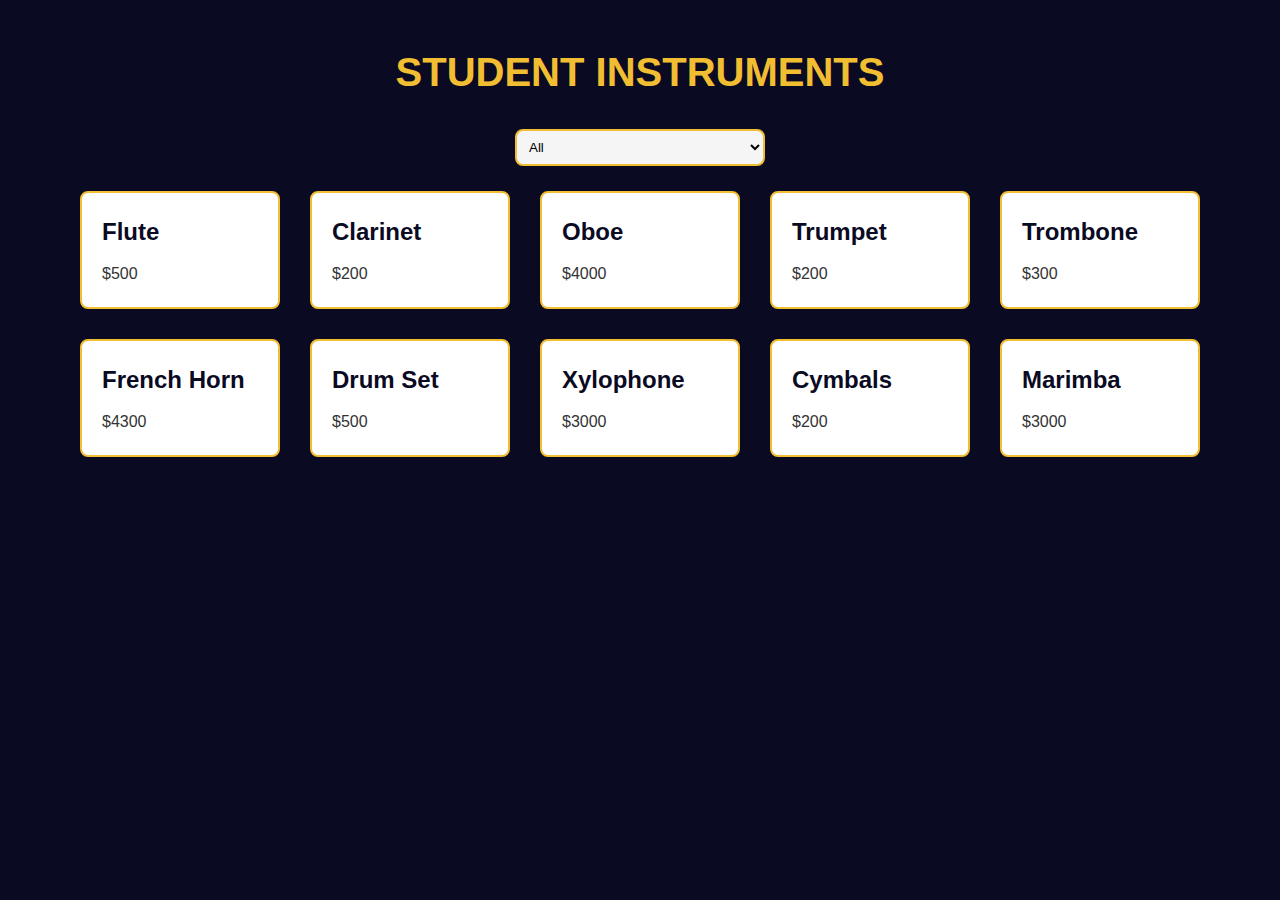
<file: index.html>
<!DOCTYPE html><html lang="en"><head><meta charset="utf-8"><meta name="viewport" content="width=device-width, initial-scale=1.0"><title>Music Instruments product page</title><link rel="stylesheet" href="index.9ead81e8.css"></head><body> <h1>Student Instruments</h1> <main> <select class="select-container"> <option id="all" value="all">All</option> <option id="woodwinds" value="woodwinds">Woodwinds</option> <option id="brass" value="brass">Brass</option> <option id="percussion" value="percussion">Percussion</option> </select> <div class="products-container"> <div class="card"> <h2>Flute</h2> <p>$500</p> </div> <div class="card"> <h2>Clarinet</h2> <p>$200</p> </div> <div class="card"> <h2>Oboe</h2> <p>$4000</p> </div> <div class="card"> <h2>Trumpet</h2> <p>$200</p> </div> <div class="card"> <h2>Trombone</h2> <p>$300</p> </div> <div class="card"> <h2>French Horn</h2> <p>$4300</p> </div> <div class="card"> <h2>Drum Set</h2> <p>$500</p> </div> <div class="card"> <h2>Xylophone</h2> <p>$3000</p> </div> <div class="card"> <h2>Cymbals</h2> <p>$200</p> </div> <div class="card"> <h2>Marimba</h2> <p>$3000</p> </div> </div> </main> <script src="index.5300747a.js"></script> </body></html>
</file>
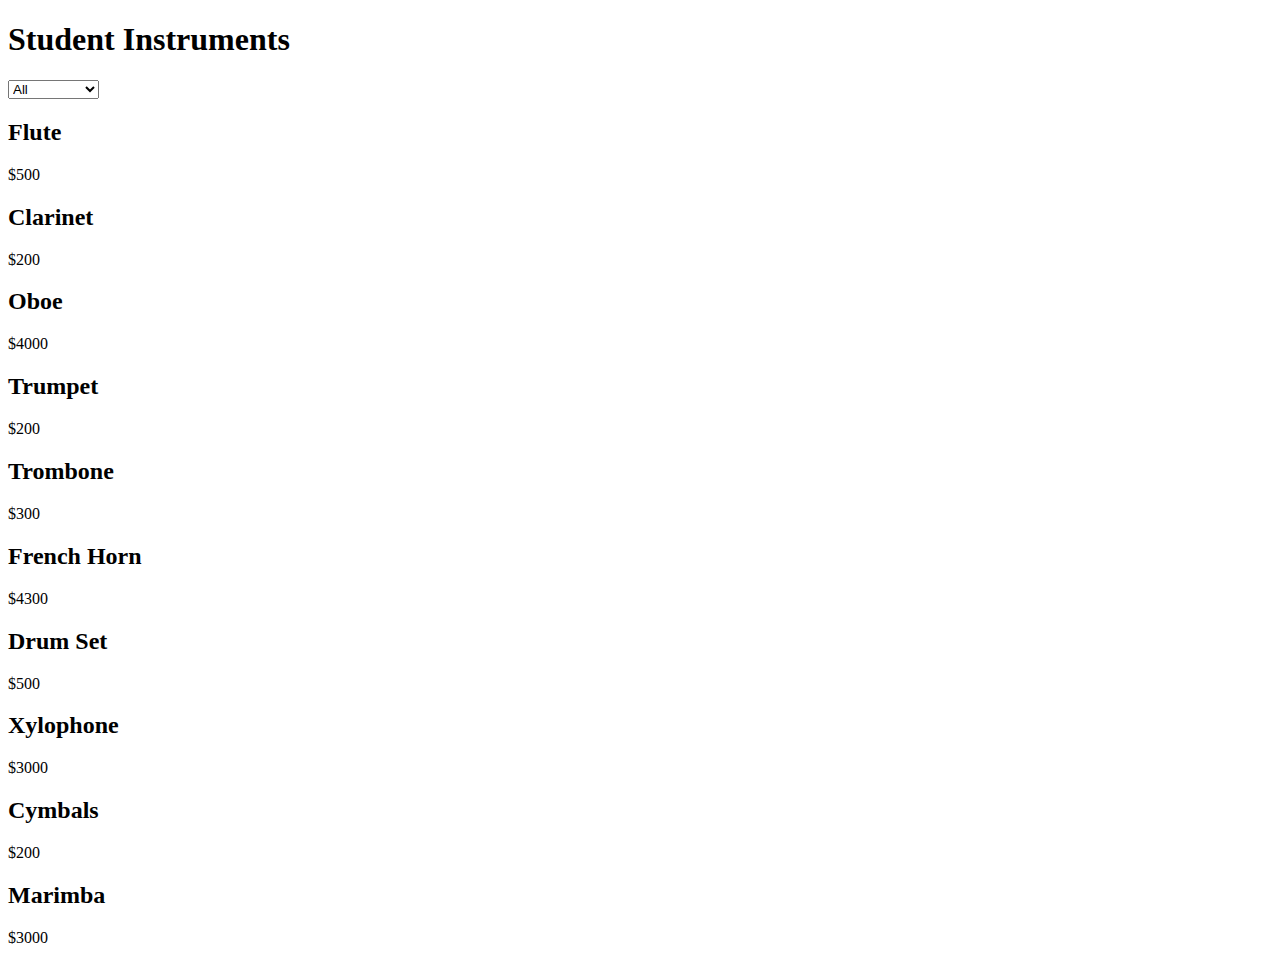
<file: src/index.html>
<!DOCTYPE html>
<html lang="en">
  <head>
    <meta charset="UTF-8" />
    <meta name="viewport" content="width=device-width, initial-scale=1.0" />
    <title>Music Instruments product page</title>
    <link rel="stylesheet" href="styles/main.scss" />
  </head>
  <body>
    <h1>Student Instruments</h1>

    <main>
      <select class="select-container">
        <option id="all" value="all">All</option>
        <option id="woodwinds" value="woodwinds">Woodwinds</option>
        <option id="brass" value="brass">Brass</option>
        <option id="percussion" value="percussion">Percussion</option>
      </select>

      <div class="products-container">
        <div class="card">
          <h2>Flute</h2>
          <p>$500</p>
        </div>
        <div class="card">
          <h2>Clarinet</h2>
          <p>$200</p>
        </div>
        <div class="card">
          <h2>Oboe</h2>
          <p>$4000</p>
        </div>

        <div class="card">
          <h2>Trumpet</h2>
          <p>$200</p>
        </div>
        <div class="card">
          <h2>Trombone</h2>
          <p>$300</p>
        </div>
        <div class="card">
          <h2>French Horn</h2>
          <p>$4300</p>
        </div>

        <div class="card">
          <h2>Drum Set</h2>
          <p>$500</p>
        </div>
        <div class="card">
          <h2>Xylophone</h2>
          <p>$3000</p>
        </div>
        <div class="card">
          <h2>Cymbals</h2>
          <p>$200</p>
        </div>
        <div class="card">
          <h2>Marimba</h2>
          <p>$3000</p>
        </div>
      </div>
    </main>
    <script src="scripts/main.js"></script>
  </body>
</html>
</file>
<file: index.9ead81e8.css>
*,:before,:after{box-sizing:border-box;margin:0;padding:0}:root{--dark-grey:#0a0a23;--white:#fff;--yellow:#f1be32;--light-grey:#f5f5f5;--border-radius:8px;--transition-speed:.3s}body{background-color:var(--dark-grey);color:var(--white);padding:20px;font-family:Arial,sans-serif;line-height:1.6}h1{text-align:center;color:var(--yellow);text-transform:uppercase;margin-top:20px;font-size:2.5rem;font-weight:700}.select-container{border:2px solid var(--yellow);border-radius:var(--border-radius);background-color:var(--light-grey);transition:border-color var(--transition-speed),box-shadow var(--transition-speed);width:250px;margin:25px auto;padding:8px;display:block}.select-container:hover{border-color:var(--white);box-shadow:0 4px 8px rgba(0,0,0,.2)}.products-container{-ms-flex-flow:column wrap;flex-flow:column wrap;-ms-flex-pack:center;justify-content:center;-ms-flex-align:center;align-items:center;gap:20px;display:-ms-flexbox;display:flex}@media (min-width:760px){.products-container{-ms-flex-direction:row;flex-direction:row;gap:30px}}.card{background-color:var(--white);color:var(--dark-grey);border:2px solid var(--yellow);border-radius:var(--border-radius);transition:transform var(--transition-speed),box-shadow var(--transition-speed);width:200px;padding:20px}.card:hover{transform:translateY(-10px);box-shadow:0 4px 12px rgba(0,0,0,.1)}.card h2{color:var(--dark-grey);margin-bottom:10px;font-size:1.5rem}.card p{color:#333;font-size:1rem}.card img{border-radius:var(--border-radius);transition:transform var(--transition-speed);width:100%}.card img:hover{transform:scale(1.05)}
/*# sourceMappingURL=index.9ead81e8.css.map */
</file>
